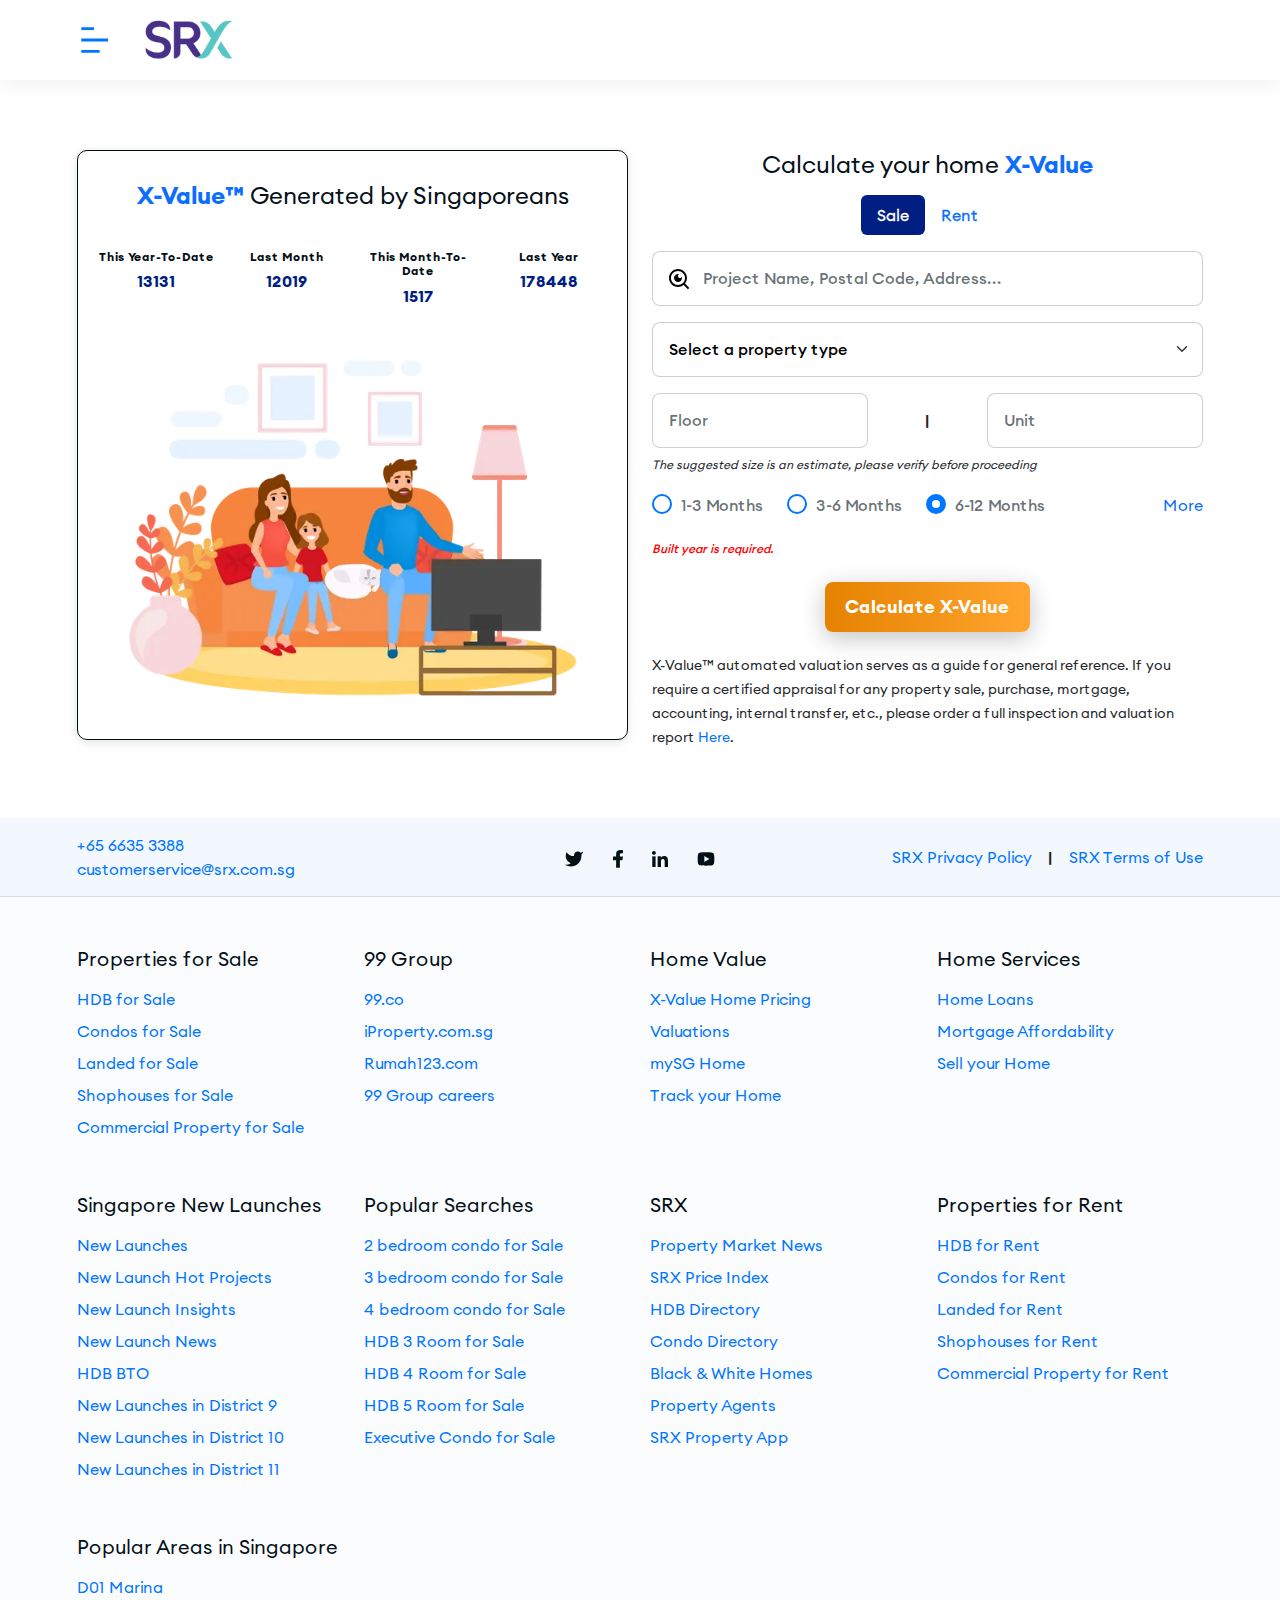
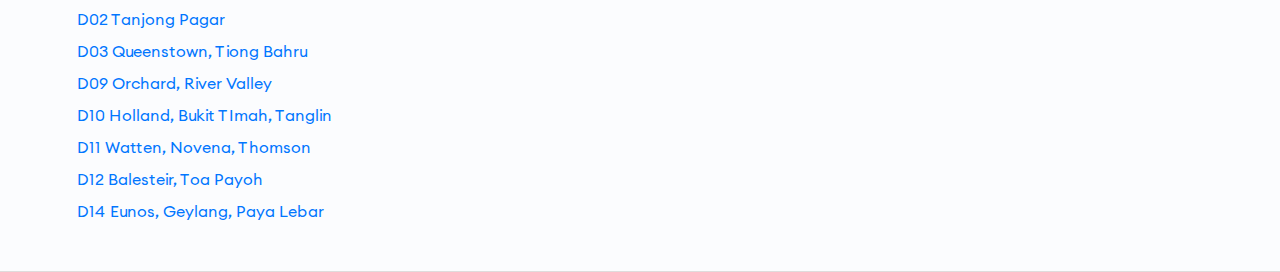
<file: index.html>
<!DOCTYPE html>
<html lang="en">

<head>
    <meta charset="UTF-8">
    <meta http-equiv="X-UA-Compatible" content="IE=edge">
    <meta name="viewport" content="width=device-width, initial-scale=1.0">
    <title>Index page | SRX xvalue pricing</title>
    <link type="text/css" rel="stylesheet" href="./assets/css/bootstrap.min.css" />
    <link type="text/css" rel="stylesheet" href="./assets/css/style.css" />
    <link type="text/css" rel="stylesheet" href="./assets/css/responsive.css" />
</head>

<body>
    <!-- header start -->
    <header class="d-flex align-items-center">
        <div class="container">
            <div class="row">
                <div class="col-12">
                    <div class="d-flex align-items-center">
                        <div>
                            <span class="me-2 me-sm-4" data-bs-toggle="offcanvas" data-bs-target="#offcanvasTop"
                                aria-controls="offcanvasTop">
                                <svg xmlns="http://www.w3.org/2000/svg" viewBox="0 0 24 24" width="34" height="34"
                                    class="cursor-pointer fill-primary toggle-header-bar-ico">
                                    <path fill="none" d="M0 0h24v24H0z" />
                                    <path d="M12 3v2H3V3h9zm4 16v2H3v-2h13zm6-8v2H3v-2h19z" /></svg>
                            </span>
                            <a href="#"><img src="./assets/images/logo/srx-logo-purple-green.png"
                                    class="img-fluid header-logo" alt="" /></a>
                        </div>
                    </div>
                </div>
            </div>
        </div>
    </header>
    <!-- header end -->
    <!-- Calculate your home start -->
    <!-- X-Value™ Generated by Singaporeans -->
    <section class="section-mid-py generated-singaporeans-section">
        <div class="container">
            <div class="row">
                <div class="col-lg-6">
                    <div class="terrydale-capital-details-wrap">
                        <h4 class="text-center small-heading-title0"><b class="text-primary">X-Value™</b> Generated by
                            Singaporeans</h4>
                        <div class="terrydale-capital-grid d-grid">
                            <div class="terrydale-capital-col text-center">
                                <h6 class="fw-600 mb-2">This Year-To-Date</h6>
                                <h3 class="fw-700 mb-0 counter" data-countto="143511" data-duration="8000">0</h3>
                            </div>
                            <div class="terrydale-capital-col text-center">
                                <h6 class="fw-600 mb-2">Last Month</h6>
                                <h3 class="fw-700 mb-0 counter" data-countto="131543" data-duration="8000">0</h3>
                            </div>
                            <div class="terrydale-capital-col text-center">
                                <h6 class="fw-600 mb-2">This Month-To-Date</h6>
                                <h3 class="fw-700 mb-0 counter" data-countto="16609" data-duration="8000">0</h3>
                            </div>
                            <div class="terrydale-capital-col text-center">
                                <h6 class="fw-600 mb-2">Last Year</h6>
                                <h3 class="fw-700 mb-0 counter" data-countto="1952927" data-duration="8000">0</h3>
                            </div>
                        </div>
                        <div class="text-center">
                            <img src="./assets/images/bg/mysghome-image.webp" class="img-fluid" alt="" />
                        </div>
                    </div>
                </div>
                <div class="col-lg-6 mt-5 mt-lg-0">
                    <h4 class="text-center small-heading-title0">Calculate your home <b class="text-primary">X-Value</b>
                    </h4>
                    <ul class="nav nav-pills mb-3 mt-3 justify-content-center" id="pills-tab" role="tablist">
                        <li class="nav-item" role="presentation">
                            <button class="nav-link active" id="pills-Sale-tab" data-bs-toggle="pill"
                                data-bs-target="#pills-Sale" type="button" role="tab" aria-controls="pills-Sale"
                                aria-selected="true">Sale</button>
                        </li>
                        <li class="nav-item" role="presentation">
                            <button class="nav-link" id="pills-Sale-tab" data-bs-toggle="pill"
                                data-bs-target="#pills-Sale" type="button" role="tab" aria-controls="pills-Sale"
                                aria-selected="false">Rent</button>
                        </li>
                    </ul>
                    <div class="tab-content" id="pills-tabContent">
                        <div class="tab-pane fade show active" id="pills-Sale" role="tabpanel"
                            aria-labelledby="pills-Sale-tab" tabindex="0">
                            <form>
                                <div class="form-group mb-3">
                                    <div class="position-relative">
                                        <input type="search" name="" value=""
                                            placeholder="Project Name, Postal Code, Address... "
                                            class="custom-input form-control search-input" />
                                        <div class="position-absolute search-ico">
                                            <svg xmlns="http://www.w3.org/2000/svg" viewBox="0 0 24 24" width="24"
                                                height="24">
                                                <path fill="none" d="M0 0h24v24H0z" />
                                                <path
                                                    d="M18.031 16.617l4.283 4.282-1.415 1.415-4.282-4.283A8.96 8.96 0 0 1 11 20c-4.968 0-9-4.032-9-9s4.032-9 9-9 9 4.032 9 9a8.96 8.96 0 0 1-1.969 5.617zm-2.006-.742A6.977 6.977 0 0 0 18 11c0-3.868-3.133-7-7-7-3.868 0-7 3.132-7 7 0 3.867 3.132 7 7 7a6.977 6.977 0 0 0 4.875-1.975l.15-.15zm-3.847-8.699a2 2 0 1 0 2.646 2.646 4 4 0 1 1-2.646-2.646z" />
                                            </svg>
                                        </div>
                                    </div>
                                </div>
                                <div class="form-group mb-3">
                                    <select class="form-select custom-input form-control"
                                        aria-label="Default select example">
											<option value="0">Select a property type</option>
											<option value="6">Condominium</option>
											<option value="1">HDB 3 Room</option>
											<option value="2">HDB 4 Room</option>
											<option value="3">HDB 5 Room</option>
											<option value="4">HDB Executive</option>
											<option value="5">Terrace</option>
											<option value="8">Semi-D</option>
											<option value="10">Detached</option>											
                                    </select>
                                </div>
                                <div class="row">
                                    <div class="col-xl-12 form-group mb-3">
                                        <div class="row align-items-center">
                                            <div class="col-md-5">
                                                <input type="number" name="" value="" placeholder="Floor"
                                                    class="custom-input form-control" />
                                            </div>
                                            <div class="col-md-2 px-0 text-center">
                                                <b>|</b>
                                            </div>
                                            <div class="col-md-5">
                                                <input type="number" name="" value="" placeholder="Unit"
                                                    class="custom-input form-control" />
                                            </div>
                                        </div>
                                        <small class="mt-2 d-block small-text"><i>The suggested size is an estimate,
                                                please verify
                                                before
                                                proceeding</i></small>
                                    </div>
                                    <div class="col-xl-12 form-group mb-3 d-flex flex-wrap align-items-center gap-3 gap-md-4">
                                        <div class="d-flex flex-wrap align-items-center gap-2 gap-sm-4 gap-lg-3 gap-xl-4">
                                            <div class="form-check">
                                                <input class="form-check-input" type="radio" name="flexRadioGetSize" id="flexRadioGetSize1">
                                                <label class="form-check-label cursor-pointer" for="flexRadioGetSize1">
                                                 1-3 Months
                                                </label>
                                            </div>
                                            <div class="form-check">
                                                <input class="form-check-input" type="radio" name="flexRadioGetSize" id="flexRadioGetSize2" checked>
                                                <label class="form-check-label cursor-pointer" for="flexRadioGetSize2">
                                                3-6 Months
                                                </label>
                                            </div>
                                            <div class="form-check">
                                                <input class="form-check-input" type="radio" name="flexRadioGetSize" id="flexRadioGetSize3" checked>
                                                <label class="form-check-label cursor-pointer" for="flexRadioGetSize3">
                                                6-12 Months
                                                </label>
                                            </div>
                                        </div>
                                        <span class="text-primary cursor-pointer ms-sm-auto get-size-more-text" data-bs-toggle="modal"
                                        data-bs-target="#getSizeMoreOptions">More</span>
                                    </div>
                                </div>
                                <small class="mt-2 d-block small-text text-error text-start"><i>Built year is required.</i></small>
                            </form>
                            <div class="form-group mt-4 text-center">
                                <a href="thank-you.html" class="primary-btn color-1 mx-auto w-max-content">Calculate X-Value</a>
                            </div>
                            <small>
                                X-Value™ automated valuation serves as a guide for general reference. If you require
                                a certified appraisal for any property sale, purchase, mortgage, accounting,
                                internal
                                transfer, etc., please order a full inspection and valuation report <a
                                    href="javascript:void(0)">Here</a>.
                            </small>
                        </div>
                    </div>
                </div>
            </div>
        </div>
    </section>
    <!-- Calculate your home end -->
    <!-- sub footer start -->
    <section class="sub-footer-section">
        <div class="container">
            <div class="row align-items-center">
                <div class="col-sm-6 col-md-4">
                    <a href="tel:to"
                        class="d-flex align-items-center justify-content-center justify-content-md-start">
                        +65 6635 3388
                    </a>
                    <a href="mailto:customerservice@srx.com.sg"
                        class="d-flex align-items-center justify-content-center justify-content-md-start">
                        customerservice@srx.com.sg
                    </a>
                </div>
                <div class="col-sm-6 col-md-4 mt-4 mt-sm-0">
                    <div class="menu-social-options-list mx-auto text-center">
                        <a href="javascript:void(0)">
                            <svg width="20" height="16" viewBox="0 0 20 16" fill="none"
                                xmlns="http://www.w3.org/2000/svg" class="fill-path">
                                <path
                                    d="M19.1666 0.500079C18.3686 1.06298 17.485 1.4935 16.5499 1.77508C16.048 1.198 15.381 0.788989 14.6391 0.603351C13.8972 0.417713 13.1162 0.464409 12.4017 0.737123C11.6871 1.00984 11.0736 1.49541 10.6441 2.12818C10.2145 2.76094 9.98967 3.51036 9.99992 4.27508V5.10841C8.53545 5.14639 7.08431 4.82159 5.77576 4.16295C4.4672 3.50431 3.34185 2.53228 2.49992 1.33341C2.49992 1.33341 -0.833415 8.83341 6.66658 12.1667C4.95036 13.3317 2.90588 13.9159 0.833252 13.8334C8.33325 18.0001 17.4999 13.8334 17.4999 4.25008C17.4991 4.01796 17.4768 3.78641 17.4333 3.55841C18.2838 2.71966 18.8839 1.66067 19.1666 0.500079Z">
                                </path>
                            </svg>
                        </a>
                        <a href="javascript:void(0)">
                            <svg width="10" height="18" viewBox="0 0 10 18" fill="none"
                                xmlns="http://www.w3.org/2000/svg" class="fill-path">
                                <path
                                    d="M0 6.49997H3.125V3.99997C3.125 0.249965 5.625 -0.375035 10 0.249965V3.37497C7.5 3.37497 6.875 3.37497 6.875 5.24997V6.49997H10L9.375 10.25H6.875V17.75H3.125V10.25H0V6.49997Z">
                                </path>
                            </svg>
                        </a>
                        <a href="javascript:void(0)">
                            <svg width="16" height="16" viewBox="0 0 16 16" fill="none"
                                xmlns="http://www.w3.org/2000/svg" class="fill-path">
                                <path
                                    d="M15.9958 15.9999V15.9993H15.9998V10.1313C15.9998 7.26064 15.3818 5.04932 12.0258 5.04932C10.4125 5.04932 9.32984 5.93465 8.88784 6.77397H8.84117V5.31732H5.65918V15.9993H8.9725V10.71C8.9725 9.3173 9.2365 7.97064 10.9612 7.97064C12.6605 7.97064 12.6858 9.55996 12.6858 10.7993V15.9999H15.9958Z">
                                </path>
                                <path d="M0.26416 5.31787H3.58148V15.9998H0.26416V5.31787Z"></path>
                                <path
                                    d="M1.92133 0C0.860664 0 0 0.860662 0 1.92132C0 2.98198 0.860664 3.86065 1.92133 3.86065C2.98199 3.86065 3.84266 2.98198 3.84266 1.92132C3.84199 0.860662 2.98133 0 1.92133 0V0Z">
                                </path>
                            </svg>
                        </a>
                        <a href="javascript:void(0)">
                            <svg width="18" height="14" viewBox="0 0 18 14" fill="none"
                                xmlns="http://www.w3.org/2000/svg" class="fill-path">
                                <path
                                    d="M16.9525 2.41492C17.3333 3.89992 17.3333 6.99992 17.3333 6.99992C17.3333 6.99992 17.3333 10.0999 16.9525 11.5849C16.7408 12.4058 16.1216 13.0516 15.3375 13.2699C13.9133 13.6666 8.99996 13.6666 8.99996 13.6666C8.99996 13.6666 4.08913 13.6666 2.66246 13.2699C1.87496 13.0483 1.25663 12.4033 1.04746 11.5849C0.666626 10.0999 0.666626 6.99992 0.666626 6.99992C0.666626 6.99992 0.666626 3.89992 1.04746 2.41492C1.25913 1.59409 1.87829 0.948252 2.66246 0.729918C4.08913 0.333252 8.99996 0.333252 8.99996 0.333252C8.99996 0.333252 13.9133 0.333252 15.3375 0.729918C16.125 0.951585 16.7433 1.59659 16.9525 2.41492ZM7.33329 9.91658L12.3333 6.99992L7.33329 4.08325V9.91658Z">
                                </path>
                            </svg>
                        </a>
                    </div>
                </div>
                <div class="col-sm-12 col-md-4 mt-4 mt-md-0">
                    <div
                        class="d-flex align-items-center justify-content-center justify-content-sm-start justify-content-md-end gap-3">
                        <a href="javascript:void(0)" class="d-flex align-items-center">
                            SRX Privacy Policy
                        </a>
                        <b>|</b>
                        <a href="javascript:void(0)" class="d-flex align-items-center">
                            SRX Terms of Use
                        </a>
                    </div>
                </div>
            </div>
        </div>
    </section>
    <!-- sub footer end -->
    <!-- footer start -->
    <footer>
        <div class="container">
            <div class="row">
                <div class="footer-grid d-grid">
                    <div class="footer-col">
                        <h5>Properties for Sale</h5>
                        <dl class="mt-3 footer-list-wrap small-scrollbar-width">
                            <dd><a href="javascript:void(0)">HDB for Sale</a></dd>
                            <dd><a href="javascript:void(0)">Condos for Sale</a></dd>
                            <dd><a href="javascript:void(0)">Landed for Sale</a></dd>
                            <dd><a href="javascript:void(0)">Shophouses
                                    for Sale</a></dd>
                            <dd><a href="javascript:void(0)">Commercial Property for
                                    Sale</a></dd>
                        </dl>
                    </div>
                    <div class="footer-col">
                        <h5>99 Group</h5>
                        <dl class="mt-3 footer-list-wrap small-scrollbar-width">
                            <dd><a href="javascript:void(0)">99.co</a></dd>
                            <dd><a href="javascript:void(0)">iProperty.com.sg</a></dd>
                            <dd><a href="javascript:void(0)">Rumah123.com</a></dd>
                            <dd><a href="javascript:void(0)">99 Group careers</a></dd>
                        </dl>
                    </div>
                    <div class="footer-col">
                        <h5>Home Value</h5>
                        <dl class="mt-3 footer-list-wrap small-scrollbar-width">
                            <dd><a href="/xvalue-pricing">X-Value Home Pricing</a></dd>
                            <dd><a href="/srx-valuations">Valuations</a></dd>
                            <dd><a href="/mysg-home">mySG Home</a></dd>
                            <dd><a href="/mysg-home?from=nav">Track your Home</a></dd>
                        </dl>
                    </div>
                    <div class="footer-col">
                        <h5>Home Services</h5>
                        <dl class="mt-3 footer-list-wrap small-scrollbar-width">
                            <dd><a href="javascript:void(0)">Home Loans</a></dd>
                            <dd><a href="javascript:void(0)">Mortgage Affordability</a></dd>
                            <dd><a href="javascript:void(0)">Sell your Home</a></dd>
                        </dl>
                    </div>
                    <div class="footer-col">
                        <h5>Singapore New Launches</h5>
                        <dl class="mt-3 footer-list-wrap small-scrollbar-width">
                            <dd><a href="javascript:void(0)">New Launches</a></dd>
                            <dd><a href="javascript:void(0)">New Launch Hot Projects</a></dd>
                            <dd><a href="javascript:void(0)">New Launch Insights</a></dd>
                            <dd><a href="javascript:void(0)">New Launch News</a></dd>
                            <dd><a href="javascript:void(0)">HDB BTO</a></dd>
                            <dd><a
                                    href="javascript:void(0)">New
                                    Launches in District 9</a></dd>
                            <dd><a
                                    href="javascript:void(0)">New
                                    Launches in District 10</a></dd>
                            <dd><a
                                    href="javascript:void(0)">New
                                    Launches in District 11</a></dd>
                        </dl>
                    </div>
                    <div class="footer-col">
                        <h5>Popular Searches</h5>
                        <dl class="mt-3 footer-list-wrap small-scrollbar-width">
                            <dd><a href="javascript:void(0)">2 bedroom condo for
                                    Sale</a></dd>
                            <dd><a href="javascript:void(0)">3 bedroom condo for
                                    Sale</a></dd>
                            <dd><a href="javascript:void(0)">4 bedroom condo for
                                    Sale</a></dd>
                            <dd><a href="javascript:void(0)">HDB 3 Room for
                                    Sale</a></dd>
                            <dd><a href="javascript:void(0)">HDB 4 Room for
                                    Sale</a></dd>
                            <dd><a href="javascript:void(0)">HDB 5 Room for
                                    Sale</a></dd>
                            <dd><a href="javascript:void(0)">Executive
                                    Condo for Sale</a></dd>
                        </dl>
                    </div>
                    <div class="footer-col">
                        <h5>SRX</h5>
                        <dl class="mt-3 footer-list-wrap small-scrollbar-width">
                            <dd><a href="javascript:void(0)">Property Market News</a></dd>
                            <dd><a href="javascript:void(0)">SRX Price Index</a></dd>
                            <dd><a href="javascript:void(0)">HDB Directory</a></dd>
                            <dd><a href="javascript:void(0)">Condo Directory</a></dd>
                            <dd><a href="javascript:void(0)">Black &amp; White Homes</a></dd>
                            <dd><a href="javascript:void(0)">Property Agents</a></dd>
                            <dd><a href="javascript:void(0)">SRX Property App</a></dd>
                        </dl>
                    </div>
                    <div class="footer-col">
                        <h5>Properties for Rent</h5>
                        <dl class="mt-3 footer-list-wrap small-scrollbar-width">
                            <dd><a href="javascript:void(0)">HDB for Rent</a></dd>
                            <dd><a href="javascript:void(0)">Condos for Rent</a></dd>
                            <dd><a href="javascript:void(0)">Landed for Rent</a></dd>
                            <dd><a href="javascript:void(0)">Shophouses
                                    for Rent</a></dd>
                            <dd><a href="javascript:void(0)">Commercial Property for
                                    Rent</a></dd>
                        </dl>
                    </div>
                    <div class="footer-col">
                        <h5>Popular Areas in Singapore</h5>
                        <dl class="mt-3 footer-list-wrap small-scrollbar-width">
                            <dd><a href="javascript:void(0)">D01 Marina</a></dd>
                            <dd><a href="javascript:void(0)">D02 Tanjong Pagar</a></dd>
                            <dd><a href="javascript:void(0)">D03 Queenstown, Tiong Bahru</a></dd>
                            <dd><a href="javascript:void(0)">D09 Orchard, River Valley</a></dd>
                            <dd><a href="javascript:void(0)">D10 Holland, Bukit TImah,
                                    Tanglin</a></dd>
                            <dd><a href="javascript:void(0)">D11 Watten, Novena, Thomson</a></dd>
                            <dd><a href="javascript:void(0)">D12 Balesteir, Toa Payoh</a></dd>
                            <dd><a href="javascript:void(0)">D14 Eunos, Geylang, Paya Lebar</a>
                            </dd>
                            <dd><a href="javascript:void(0)">D15 East Coast, Marine Parade</a>
                            </dd>
                            <dd><a href="javascript:void(0)">D16 Bedok, Upper East Coast</a></dd>
                            <dd><a href="javascript:void(0)">D18 Pasir Ris, Tampines</a></dd>
                            <dd><a href="javascript:void(0)">D19 Hougang, Punggol, Sengkang</a>
                            </dd>
                            <dd><a href="javascript:void(0)">D20 Ang Mo Kio, Bishan, Thomson</a>
                            </dd>
                            <dd><a href="javascript:void(0)">D23 Dairy Farm, Bukit
                                    Panjang, Choa Chu Kang</a></dd>
                            <dd><a href="javascript:void(0)">D25 Admiralty, Woodlands</a></dd>
                            <dd><a href="javascript:void(0)">D27 Sembawang, Yishun</a></dd>
                        </dl>
                    </div>

                </div>
            </div>
        </div>
    </footer>
    <!-- footer end -->
    <!-- header drawer start -->
    <div class="offcanvas offcanvas-top header-offcanvas-wrap" tabindex="-1" id="offcanvasTop"
        aria-labelledby="offcanvasTopLabel">
        <div class="offcanvas-header">
            <div class="container d-flex align-items-center">
                <h4 class="offcanvas-title mb-0 d-flex align-items-center" id="offcanvasTopLabel">
                    <a href="javascript:void(0)"><img src="./assets/images/logo/srx-logo-purple-green.png" class="img-fluid header-logo"
                            alt="" /></a>
                    <i><b>List</b></i>
                </h4>
                <button type="button" class="btn-close ms-auto" data-bs-dismiss="offcanvas" aria-label="Close"></button>
            </div>
        </div>
        <div class="offcanvas-body">
            <div class="container">
                <div class="row">
                    <div class="col-12 header-menu-list-grid d-grid">
                        <div class="header-menu-list-col">
                            <h5>Discover Homes</h5>
                            <ul class="mt-3">
                                <li><a href="javascript:void(0)">New Launches</a></li>
                                <li><a href="javascript:void(0)">Condo</a></li>
                                <li><a href="javascript:void(0)">Landed</a></li>
                                <li><a href="javascript:void(0)">BTO</a></li>
                                <li><a href="javascript:void(0)">HDB</a></li>
                                <li><a href="javascript:void(0)">Black &amp; White</a></li>
                            </ul>
                        </div>
                        <div class="header-menu-list-col">
                            <h5>Your Home</h5>
                            <ul class="mt-3">
                                <li><a href="javascript:void(0)" id="dashboard">Dashboard</a></li>
                                <li><a href="javascript:void(0)">Mortgages</a></li>
                                <li><a href="javascript:void(0)">Community <sup class="highlight-label">NEW</sup></a>
                                </li>
                            </ul>
                        </div>
                        <div class="header-menu-list-col">
                            <h5>Home Pricing</h5>
                            <ul class="mt-3">
                                <li><a href="javascript:void(0)">X-Value Home Pricing</a></li>
                                <li><a href="javascript:void(0)">Valuations</a></li>
                                <li><a href="javascript:void(0)">Sell your Home</a></li>
                                <li><a href="javascript:void(0)">Track your Home</a></li>
                            </ul>
                        </div>
                        <div class="header-menu-list-col">
                            <h5>Find Agents</h5>
                            <ul class="mt-3">
                                <li><a href="javascript:void(0)">SRX Concierge</a></li>
                                <li><a href="javascript:void(0)">Agent Finder</a></li>
                                <li><a href="javascript:void(0)" id="agent-login">Agent Login</a></li>

                            </ul>
                        </div>
                        <div class="header-menu-list-col">
                            <h5>News & Insights</h5>
                            <ul class="mt-3">
                                <li><a href="javascript:void(0)">SRX eXpress</a></li>
                                <li><a href="javascript:void(0)">Market <span>Intelligence</span></a></li>
                            </ul>
                        </div>
                    </div>
                </div>
            </div>
        </div>
    </div>
    <!-- header drawer end -->
     <!-- Modal -->
     <div class="modal fade get-size-more-options-modal" id="getSizeMoreOptions" tabindex="-1" aria-labelledby="getSizeMoreOptionsLabel" aria-hidden="true">
        <div class="modal-dialog modal-dialog-centered">
            <div class="modal-content">
                <div class="modal-header">
                    <h1 class="modal-title fs-5 text-primary" id="getSizeMoreOptionsLabel">More options</h1>
                    <button type="button" class="btn-close" data-bs-dismiss="modal" aria-label="Close"></button>
                </div>
                <div class="modal-body overflow-y-auto small-scrollbar-width">
                    <div class="d-flex align-items-center gap-2 gap-sm-3 gap-xl-4 get-size-more-options-list">
                        <div class="">
                            <input type="number" name="" value=""
                                class="custom-input form-control" />
                        </div>
                        <div class="px-0 text-center">
                            <b>|</b>
                        </div>
                        <div class="">
                            <input type="number" name="" value=""
                                class="custom-input form-control" />
                        </div>
                        <div class="cursor-pointer text-primary hover-text-black">
                            Months
                        </div>
                    </div>
                    <div class="d-flex align-items-center gap-2 gap-sm-3 gap-xl-4 get-size-more-options-list">
                        <div class="">
                            <input type="number" name="" value=""
                                class="custom-input form-control" />
                        </div>
                        <div class="px-0 text-center">
                            <b>|</b>
                        </div>
                        <div class="">
                            <input type="number" name="" value=""
                                class="custom-input form-control" />
                        </div>
                        <div class="cursor-pointer text-primary hover-text-black">
                            Months
                        </div>
                    </div>
                    <div class="d-flex align-items-center gap-2 gap-sm-3 gap-xl-4 get-size-more-options-list">
                        <div class="">
                            <input type="number" name="" value=""
                                class="custom-input form-control" />
                        </div>
                        <div class="px-0 text-center">
                            <b>|</b>
                        </div>
                        <div class="">
                            <input type="number" name="" value=""
                                class="custom-input form-control" />
                        </div>
                        <div class="cursor-pointer text-primary hover-text-black">
                            Months
                        </div>
                    </div>
                    <div class="d-flex align-items-center gap-2 gap-sm-3 gap-xl-4 get-size-more-options-list">
                        <div class="">
                            <input type="number" name="" value=""
                                class="custom-input form-control" />
                        </div>
                        <div class="px-0 text-center">
                            <b>|</b>
                        </div>
                        <div class="">
                            <input type="number" name="" value=""
                                class="custom-input form-control" />
                        </div>
                        <div class="cursor-pointer text-primary hover-text-black">
                            Months
                        </div>
                    </div>
                    <div class="d-flex align-items-center gap-2 gap-sm-3 gap-xl-4 get-size-more-options-list">
                        <div class="">
                            <input type="number" name="" value=""
                                class="custom-input form-control" />
                        </div>
                        <div class="px-0 text-center">
                            <b>|</b>
                        </div>
                        <div class="">
                            <input type="number" name="" value=""
                                class="custom-input form-control" />
                        </div>
                        <div class="cursor-pointer text-primary hover-text-black">
                            Months
                        </div>
                    </div>
                </div>
            </div>
        </div>
    </div>
    <script src="./assets/js/jquery-3.6.3.min.js"></script>
    <script src="./assets/js/popper.min.js"></script>
    <script src="./assets/js/bootstrap.min.js"></script>
    <script src="./assets/js/custom.js"></script>
</body>

</html>
</file>
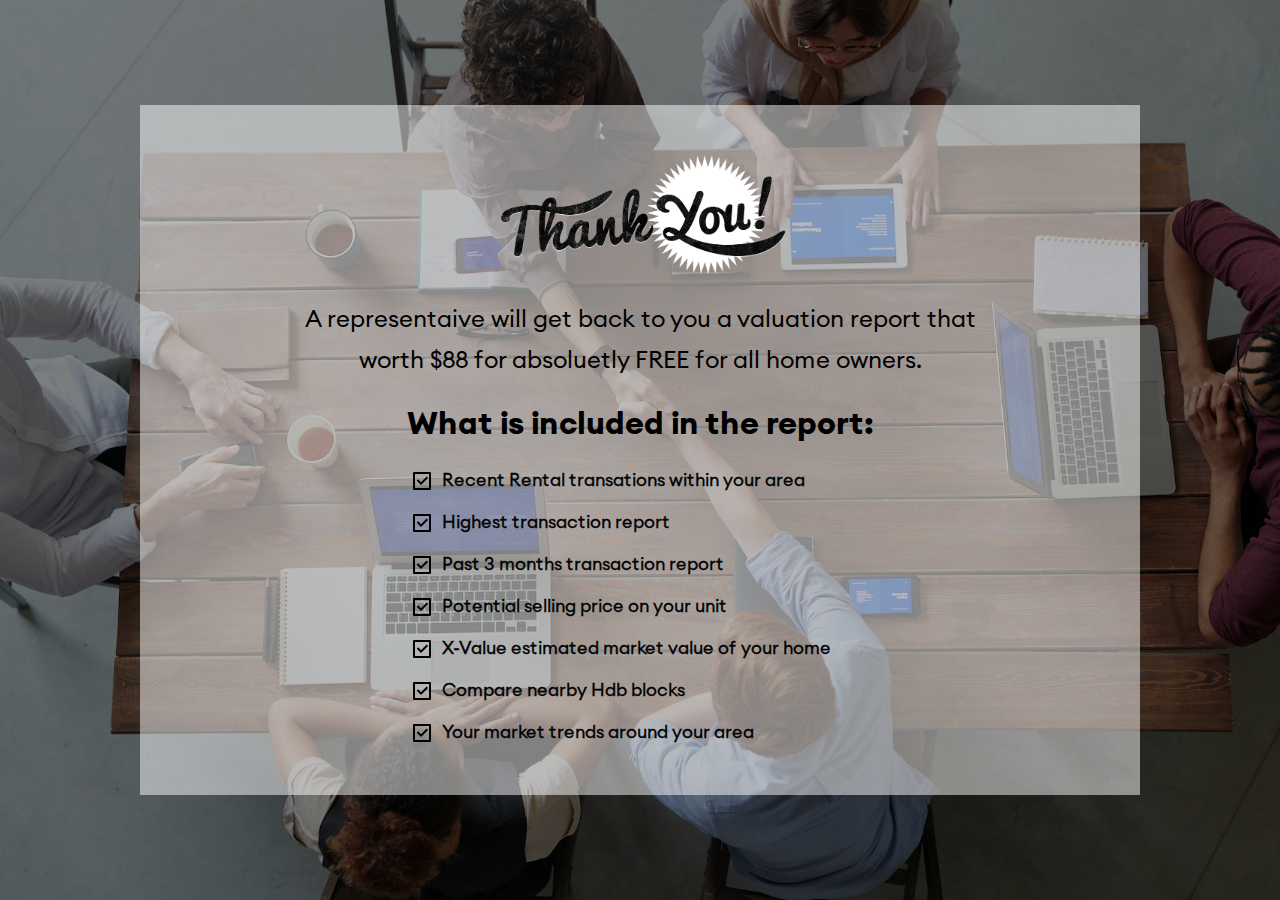
<file: thank-you.html>
<!DOCTYPE html>
<html lang="en">

<head>
    <meta charset="UTF-8">
    <meta http-equiv="X-UA-Compatible" content="IE=edge">
    <meta name="viewport" content="width=device-width, initial-scale=1.0">
    <title>Thank you page | SRX xvalue pricing</title>
    <link type="text/css" rel="stylesheet" href="./assets/css/bootstrap.min.css" />
    <link type="text/css" rel="stylesheet" href="./assets/css/style.css" />
    <link type="text/css" rel="stylesheet" href="./assets/css/responsive.css" />
</head>

<body>
    <section class="thank-uou-section bg-color-after-ani d-flex align-items-center justify-content-center small-scrollbar-width">
        <div class="container position-relative z-1">
            <div class="row">
                <div class="col-12">
                    <div class="thank-you-box small-scrollbar-width">
                        <img src="./assets/images/line/thankyou.png" class="img-fluid thank-you-img" alt="" />
                        <div class="mt-3 mt-sm-4">
                            <h4 class="text-center text-black mx-auto">A representaive will get back to you a valuation report that worth $88 for absoluetly FREE for all home owners.</h4>
                            <h2 class="mt-3 mt-sm-4 text-black"><b>What is included in the report:</b></h2>
                            <ul class="mt-3 mt-sm-4 thank-you-list small-scrollbar-width">
                                <li>
                                    <a href="javascript:void(0)" class="d-flex text-black text-start">
                                        <svg xmlns="http://www.w3.org/2000/svg" class="me-2" viewBox="0 0 24 24" width="24" height="24" fill="currentColor"><path fill="none" d="M0 0h24v24H0z"/><path d="M4 3h16a1 1 0 0 1 1 1v16a1 1 0 0 1-1 1H4a1 1 0 0 1-1-1V4a1 1 0 0 1 1-1zm1 2v14h14V5H5zm6.003 11L6.76 11.757l1.414-1.414 2.829 2.829 5.656-5.657 1.415 1.414L11.003 16z"/></svg>
                                        Recent Rental transations within your area
                                    </a>
                                </li>
                                <li>
                                    <a href="javascript:void(0)" class="d-flex text-black text-start">
                                        <svg xmlns="http://www.w3.org/2000/svg" class="me-2" viewBox="0 0 24 24" width="24" height="24" fill="currentColor"><path fill="none" d="M0 0h24v24H0z"/><path d="M4 3h16a1 1 0 0 1 1 1v16a1 1 0 0 1-1 1H4a1 1 0 0 1-1-1V4a1 1 0 0 1 1-1zm1 2v14h14V5H5zm6.003 11L6.76 11.757l1.414-1.414 2.829 2.829 5.656-5.657 1.415 1.414L11.003 16z"/></svg>
                                        Highest transaction report
                                    </a>
                                </li>
                                <li>
                                    <a href="javascript:void(0)" class="d-flex text-black text-start">
                                        <svg xmlns="http://www.w3.org/2000/svg" class="me-2" viewBox="0 0 24 24" width="24" height="24" fill="currentColor"><path fill="none" d="M0 0h24v24H0z"/><path d="M4 3h16a1 1 0 0 1 1 1v16a1 1 0 0 1-1 1H4a1 1 0 0 1-1-1V4a1 1 0 0 1 1-1zm1 2v14h14V5H5zm6.003 11L6.76 11.757l1.414-1.414 2.829 2.829 5.656-5.657 1.415 1.414L11.003 16z"/></svg>
                                        Past 3 months transaction report
                                    </a>
                                </li>
                                <li>
                                    <a href="javascript:void(0)" class="d-flex text-black text-start">
                                        <svg xmlns="http://www.w3.org/2000/svg" class="me-2" viewBox="0 0 24 24" width="24" height="24" fill="currentColor"><path fill="none" d="M0 0h24v24H0z"/><path d="M4 3h16a1 1 0 0 1 1 1v16a1 1 0 0 1-1 1H4a1 1 0 0 1-1-1V4a1 1 0 0 1 1-1zm1 2v14h14V5H5zm6.003 11L6.76 11.757l1.414-1.414 2.829 2.829 5.656-5.657 1.415 1.414L11.003 16z"/></svg>
                                        Potential selling price on your unit
                                    </a>
                                </li>
                                <li>
                                    <a href="javascript:void(0)" class="d-flex text-black text-start">
                                        <svg xmlns="http://www.w3.org/2000/svg" class="me-2" viewBox="0 0 24 24" width="24" height="24" fill="currentColor"><path fill="none" d="M0 0h24v24H0z"/><path d="M4 3h16a1 1 0 0 1 1 1v16a1 1 0 0 1-1 1H4a1 1 0 0 1-1-1V4a1 1 0 0 1 1-1zm1 2v14h14V5H5zm6.003 11L6.76 11.757l1.414-1.414 2.829 2.829 5.656-5.657 1.415 1.414L11.003 16z"/></svg>
                                        X-Value estimated market value of your home
                                    </a>
                                </li>
                                <li>
                                    <a href="javascript:void(0)" class="d-flex text-black text-start">
                                        <svg xmlns="http://www.w3.org/2000/svg" class="me-2" viewBox="0 0 24 24" width="24" height="24" fill="currentColor"><path fill="none" d="M0 0h24v24H0z"/><path d="M4 3h16a1 1 0 0 1 1 1v16a1 1 0 0 1-1 1H4a1 1 0 0 1-1-1V4a1 1 0 0 1 1-1zm1 2v14h14V5H5zm6.003 11L6.76 11.757l1.414-1.414 2.829 2.829 5.656-5.657 1.415 1.414L11.003 16z"/></svg>
                                        Compare nearby Hdb blocks
                                    </a>
                                </li>
                                <li>
                                    <a href="javascript:void(0)" class="d-flex text-black text-start">
                                        <svg xmlns="http://www.w3.org/2000/svg" class="me-2" viewBox="0 0 24 24" width="24" height="24" fill="currentColor"><path fill="none" d="M0 0h24v24H0z"/><path d="M4 3h16a1 1 0 0 1 1 1v16a1 1 0 0 1-1 1H4a1 1 0 0 1-1-1V4a1 1 0 0 1 1-1zm1 2v14h14V5H5zm6.003 11L6.76 11.757l1.414-1.414 2.829 2.829 5.656-5.657 1.415 1.414L11.003 16z"/></svg>
                                        Your market trends around your area
                                    </a>
                                </li>
                            </ul>
                        </div>
                    </div>
                </div>
            </div>
        </div>
    </section>

    <script src="./assets/js/jquery-3.6.3.min.js"></script>
    <script src="./assets/js/popper.min.js"></script>
    <script src="./assets/js/bootstrap.min.js"></script>
    <script src="./assets/js/custom.js"></script>
</body>

</html>
</file>
<file: assets/css/style.css>
/* Euclid Circular A fonts start */
@font-face {
  font-family: "Euclid Circular A";
  src: url("../fonts/EuclidCircularA-Light.woff2") format("woff2"),
    url("../fonts/EuclidCircularA-Light.woff") format("woff");
  font-weight: 300;
  font-style: normal;
  font-display: swap;
}
@font-face {
  font-family: "Euclid Circular A";
  src: url("../fonts/EuclidCircularA-Regular.woff2") format("woff2"),
    url("../fonts/EuclidCircularA-Regular.woff") format("woff");
  font-weight: 400;
  font-style: normal;
  font-display: swap;
}
@font-face {
  font-family: "Euclid Circular A";
  src: url("../fonts/EuclidCircularA-Medium.woff2") format("woff2"),
    url("../fonts/EuclidCircularA-Medium.woff") format("woff");
  font-weight: 500;
  font-style: normal;
  font-display: swap;
}
@font-face {
  font-family: "Euclid Circular A";
  src: url("../fonts/EuclidCircularA-SemiBold.woff2") format("woff2"),
    url("../fonts/EuclidCircularA-SemiBold.woff") format("woff");
  font-weight: 600;
  font-style: normal;
  font-display: swap;
}
@font-face {
  font-family: "Euclid Circular A";
  src: url("../fonts/EuclidCircularA-Bold.woff2") format("woff2"),
    url("../fonts/EuclidCircularA-Bold.woff") format("woff");
  font-weight: 700;
  font-style: normal;
  font-display: swap;
}
/* Euclid Circular A fonts end */
/* :rrot start */
:root {
  /* color */
  --body-color: #ffffff;
  --primary-color: #0176ff;
  --secondary-color: #011e82;
  --accent-color0: #041018;
  --light-prime-primary-color: #f0f8fd;
  --light-prime-secondary-color: rgba(232, 241, 254, 0.5);
  --white-color: #ffffff;
  --black-color: #000000;
  --text-color: rgba(4, 16, 24, 0.6);
  /* Font Family */
  --primary-font: "Euclid Circular A", sans-serif;
  /* spacing */
  --section-big-spacing: 100px;
  --section-mid-spacing: 70px;
  /* header-less-spacing: */
  --header-less-spacing: 80px;
}
/* :root end */
/* default css start */
* {
  box-sizing: border-box;
  margin: 0;
}
.z-index-1 {
  z-index: 1;
}
.position-relative {
  position: relative;
}
/* selction css */
::selection {
  background: var(--accent-color0);
  color: var(--white-color);
}
/* selction css */
.fill-white {
  fill: var(--white-color);
}
body {
  font-family: var(--primary-font);
  font-weight: 400;
  background-color: var(--body-color);
}
a {
  color: var(--primary-color);
  -webkit-transition: all 0.3s;
  -o-transition: all 0.3s;
  transition: all 0.3s;
  text-decoration: none;
}

a:hover {
  color: var(--accent-color0) !important;
  text-decoration: none;
}
.active-page {
  color: var(--primary-color);
}
.hover-txt-black:hover {
  color: var(--black-color) !important;
}
.hover-txt-blue {
  transition: all 0.3s;
}
a:focus {
  box-shadow: none;
}
h1,
h2,
h3,
h4,
h5,
h6 {
  font-family: var(--primary-font);
  font-weight: 400;
  color: var(--accent-color0);
  margin-bottom: 0;
}
p {
  font-weight: 400;
  font-size: 16px;
  color: var(--text-color);
}
.heading-title {
  font-family: var(--primary-font);
  font-weight: 600;
  font-size: 30px;
  text-align: left;
  color: var(--accent-color0);
  word-break: break-word;
}
.heading-title.small-heading-title {
  font-size: 22px;
}
.btn,
.form-control:focus,
button:focus,
.btn:focus {
  outline: none !important;
}
/* Chrome, Safari, Edge, Opera */
input::-webkit-outer-spin-button,
input::-webkit-inner-spin-button {
  -webkit-appearance: none;
  margin: 0;
}
/* Firefox */
input[type="number"] {
  -moz-appearance: textfield;
}
ul {
  margin: 0px;
  padding: 0px;
}
ul li {
  padding: 0px;
  margin: 0px;
  list-style: none;
  -webkit-text-stroke: 0.3px;
}
.d-align {
  display: flex;
  align-items: center;
}
.d-align-wrap {
  display: flex;
  align-items: center;
  flex-wrap: wrap;
}
.d-wrap {
  display: flex;
  flex-wrap: wrap;
}
.cursor-pointer {
  cursor: pointer;
}
.img-cover {
  width: inherit;
  height: inherit;
  object-fit: cover;
}
section {
  padding: 0 12px;
}
::-webkit-scrollbar {
  width: 10px;
  height: 10px;
}
.small-scrollbar-width::-webkit-scrollbar {
  width: 5px;
  height: 5px;
}
::-webkit-scrollbar-track {
  background-color: #ccc;
  border-radius: 10px;
}
::-webkit-scrollbar-thumb {
  background-color: var(--primary-color);
  border-radius: 10px;
}
.img-contain {
  object-fit: contain;
}
.img-cover {
  object-fit: cover;
}
.img-inherit {
  width: 100%;
  height: inherit;
}
.primary-bg {
  background-color: var(--primary-color);
}
.hover-text {
  transition: all 0.3s;
}
.hover-text:hover {
  color: var(--primary-color) !important;
}
.active-link {
  color: var(--primary-color);
}
.hover-text-black:hover {
  color: var(--black-color) !important;
}
/* BUTTON STYLING */
.primary-btn {
  font-family: var(--secondary-font);
  /* background: var(--secondary-gradiant-color); */
  box-shadow: 0px 6px 24px rgba(0, 0, 0, 0.24);
  border-radius: 8px;
  min-width: 190px;
  min-height: 50px;
  font-size: 14px;
  font-weight: 600;
  padding: 7px 20px;
  display: flex;
  align-items: center;
  justify-content: center;
  border: none;
  color: var(--white-color);
  font-size: 18px;
  font-weight: 700;
  cursor: pointer;
  background-size: 300% 100%;
  moz-transition: all 0.4s ease-in-out;
  -o-transition: all 0.4s ease-in-out;
  -webkit-transition: all 0.4s ease-in-out;
  transition: all 0.4s ease-in-out;
  transition: 0.5s all;
}
/* .primary-btn:hover {
  background: linear-gradient(50.35deg, #e68200 50.09%, #ffa52f 50.33%);
  border-color: var(--secondary-color);
  color: var(--white-color);
} */

.primary-btn:hover {
  background-position: 100% 0;
  moz-transition: all 0.4s ease-in-out;
  -o-transition: all 0.4s ease-in-out;
  -webkit-transition: all 0.4s ease-in-out;
  transition: all 0.4s ease-in-out;
}

.primary-btn:focus {
  outline: none;
}

.primary-btn.color-1 {
  background-image: linear-gradient(
    to right,
    #e68200,
    #ffa52f,
    #e68200,
    #ffa52f
  );
  box-shadow: 0px 6px 24px rgba(0, 0, 0, 0.24);
}
.secondary-btn {
  background: var(--primary-gradiant-color);
  border-color: var(--primary-color);
  color: var(--white-color);
}
/* .secondary-btn:hover {
  background: var(--secondary-gradiant-color);
  border-color: var(--secondary-color);
  color: var(--white-color);
} */
a.primary-btn:hover {
  color: var(--white-color) !important;
}
.translate-btn {
  background: transparent;
  color: var(--secondary-color);
  box-shadow: none;
  border: 1px solid #ffa52f;
}
.translate-btn:hover {
  background: #ffa52f;
  box-shadow: 0px 6px 24px rgba(0, 0, 0, 0.24);
  color: var(--white-color);
}
/* BUTTON STYLING END */
.form-group {
  margin-bottom: 20px;
}
.custom-input,
.custom-textarea {
  border: 1px solid rgba(4, 16, 24, 0.2);
  border-radius: 8px;
  padding: 7px 16px;
  min-height: 55px;
  font-size: 16px;
  font-weight: 500;
  color: var(--black-color);
  text-align: left;
}
.form-floating > .form-control,
.form-floating > .form-control-plaintext,
.form-floating > label {
  padding: 16px;
}
label {
  font-weight: 500;
  font-size: 16px;
  color: var(--text-color);
  text-align: left;
}
label sup.star {
  color: #e1291e;
  font-size: 16px;
  font-weight: 700;
}
.form-control::placeholder {
  font-size: 16px;
  color: var(--text-color);
}
.form-control:focus {
  border: 1px solid var(--primary-color);
  box-shadow: none;
}
.section-py {
  padding: var(--section-spacing) 12px;
}
.section-pt {
  padding-top: var(--section-spacing);
}
.section-pb {
  padding-bottom: var(--section-spacing);
}
.section-my {
  margin: var(--section-spacing) 12px;
}
.section-mt {
  margin-top: var(--section-spacing);
}
.section-mb {
  margin-bottom: var(--section-spacing);
}

.section-mid-py {
  padding: var(--section-mid-spacing) 12px;
}
.section-mid-pt {
  padding-top: var(--section-mid-spacing);
}
.section-mid-pb {
  padding-bottom: var(--section-mid-spacing);
}
.section-mid-my {
  margin: var(--section-mid-spacing) 12px;
}
.section-mid-mt {
  margin-top: var(--section-mid-spacing);
}
.section-mid-mb {
  margin-bottom: var(--section-mid-spacing);
}

.section-big-py {
  padding: var(--section-big-spacing) 12px;
}
.section-big-pt {
  padding-top: var(--section-big-spacing);
}
.section-big-pb {
  padding-bottom: var(--section-big-spacing);
}
.section-big-my {
  margin: var(--section-big-spacing) 12px;
}
.section-big-mt {
  margin-top: var(--section-big-spacing);
}
.section-big-mb {
  margin-bottom: var(--section-big-spacing);
}

.fill-primary {
  fill: var(--primary-color);
  transition: all 0.3s;
}
.fill-primary:hover {
  fill: var(--secondary-color);
}
.w-max-content {
  width: max-content;
}
.dropdown-toggle::after {
  vertical-align: unset;
}
.dropdown-item.active,
.dropdown-item:active {
  background-color: var(--primary-color);
}
.dropdown-menu {
  box-shadow: rgba(0, 0, 0, 0.35) 0px 5px 15px;
  border: 2px solid var(--primary-color);
}
.fw-700 {
  font-weight: 700;
}
.fw-600 {
  font-weight: 700;
}
.fw-500 {
  font-weight: 500;
}
.fw-400 {
  font-weight: 400;
}
.form-check-input {
  width: 20px;
  height: 20px;
  border-color: var(--primary-color);
  border-width: 2px;
}
.form-check label {
  padding-left: 5px;
  position: relative;
  top: 3px;
}
.form-check-input:checked {
  background-color: var(--primary-color);
  border-color: var(--primary-color);
}
.fill-path path {
  fill: var(--accent-color0);
  transition: all 0.3s;
}
.fill-path:hover path {
  fill: var(--primary-color);
}
.fill-path-insta path {
  stroke: var(--accent-color0);
  transition: all 0.3s;
}
.fill-path-insta:hover path {
  stroke: var(--primary-color);
}
.text-decoration-underline-ani::after {
  content: "";
  width: 100%;
  height: 2px;
  background-color: #0081d2;
  position: absolute;
  bottom: -2px;
  left: 0;
}
.text-decoration-underline-ani:hover::after {
  background-color: var(--accent-color0);
}
.light-prime-primary-color-bg {
  background-color: var(--light-prime--primary-color);
}
.heading-label-p {
  font-size: 18px;
  line-height: 30px;
  margin-top: 10px;
}
.transition-smooth {
  transition: all 0.3s;
}
.text-error{
  font-size: 15px;
  font-weight: 500;
  letter-spacing: 2;
  color: red;
}
.bg-color-after-ani::after{
  content: '';
  background-color: rgba(0, 0, 0, 0.5);
  width: 100%;
  height: 100%;
  position: absolute;
  top: 0;
  left: 0;
}
/* default css end */
/* header css start */
header {
  background-color: var(--white-color);
  padding: 10px 12px;
  min-height: var(--header-less-spacing);
  box-shadow: 0px 4px 20px rgba(0, 0, 0, 0.06);
  transition: all 0.3s;
}
header.fixed {
  position: sticky;
  top: 0;
  padding: 7px 12px;
  min-height: 80px;
  background-color: var(--white-color);
  box-shadow: rgba(0, 0, 0, 0.24) 0px 3px 8px;
  z-index: 99;
  transition: all 0.3s;
}
header.fixed a {
  color: var(--primary-color);
}
header.fixed a:hover {
  color: var(--accent-color0) !important;
}
header.fixed .active-page {
  color: var(--accent-color0);
}
header.fixed .list-menu li a::before {
  background-color: var(--accent-color0);
}
.save-listing-text:hover svg {
  fill: var(--primary-color);
}
.header-logo {
  max-width: 100px;
}
.header-offcanvas-wrap.offcanvas-top {
  height: 400px;
}
.header-menu-list-grid {
  grid-template-columns: repeat(5, 1fr);
  grid-gap: 15px;
}
.header-menu-list-col li:not(:last-child) {
  padding-bottom: 10px;
}
.highlight-label {
  background-color: var(--primary-color);
  color: var(--white-color);
  padding: 3px 5px;
  border-radius: 4px;
  font-size: 10px;
}
/* header css end */
/* sub footer css start */
.sub-footer-section {
  background-color: var(--light-prime-secondary-color);
  padding: 15px 12px;
}
.menu-social-options-list a:not(:last-child) {
  margin-right: 25px;
}
/* sub footer css end */
/* footer css start */
footer {
  background-color: rgb(174 197 231 / 5%);
  padding: 50px 12px;
  border: 1px solid #dfdcdc;
  border-width: 1px 0;
}
.footer-grid {
  grid-template-columns: repeat(4, 1fr);
  grid-gap: 30px;
}
.footer-list-wrap {
  max-height: 260px;
  overflow-y: auto;
}
/* footer css end */
/* Calculate your home css start */
.terrydale-capital-details-wrap {
  background-color: var(--white-color);
  box-shadow: rgba(99, 99, 99, 0.2) 0px 2px 8px 0px;
  border-radius: 10px;
  padding: 30px;
  border: 1px solid var(--accent-color0);
}
.terrydale-capital-grid {
  grid-template-columns: repeat(4, 1fr);
  grid-gap: 15px;
  margin: 40px 0;
}
.terrydale-capital-col h6 {
  font-size: 14px;
}
.terrydale-capital-col h3 {
  font-size: 34px;
  color: var(--secondary-color);
  /* background: rgb(1, 118, 255);
  background: linear-gradient(
    0deg,
    rgba(1, 118, 255, 1) 0%,
    rgba(1, 30, 130, 1) 100%
  ); */
}
.nav-pills .nav-link.active,
.nav-pills .show > .nav-link {
  background-color: var(--secondary-color);
}
.search-ico {
  top: 50%;
  left: 15px;
  transform: translateY(-50%);
}
.search-input {
  padding-left: 50px;
}
.get-size-text {
  top: 50%;
  transform: translateY(-50%);
  right: 15px;
}
.get-size-input {
  padding-right: 80px;
}
.small-text {
  font-size: 12px;
}
.thank-you-list li:not(:last-child){
  padding-bottom: 15px;
}
.thank-you-list li svg{
  min-width: 24px;
  min-height: 24px;
  position: relative;
  top: 3px;
}
.moretext {
  display: none;
}
.get-size-more-options-list:not(:last-child){
  margin-bottom: 15px;
}
.get-size-more-options-modal input{
  min-height: 40px;
  border-radius: 5px;
}
.get-size-more-options-modal .modal-body {
  max-height: calc(100vh - 400px);
}
/* Calculate your home css end */
/* thank you css start */
.thank-uou-section{
  background-image: url(../images/bg/thank-you.jpg);
  background-position: center;
  background-repeat: no-repeat;
  background-size: cover;
  background-attachment: fixed;
  width: 100%;
  height: 100vh;
  overflow-y: auto;
}
.thank-you-box{
  background-color: rgba(255, 255, 255, 0.5);
  max-width: 1000px;
  max-height: calc(100vh - 100px);
  overflow-y: auto;
  margin: 0 auto;
  padding: 50px;
  text-align: center;
}
.thank-you-box .thank-you-img{
  max-width: 300px;
}
.thank-you-box svg{
  fill: var(--black-color);
  transition: all 0.3s;
}
.thank-you-list li:hover svg{
  fill: var(--white-color);
}
.thank-you-box h4{
  max-width: 700px;
  line-height: 170%;
}
.thank-you-list {
  max-width: 500px;
  margin: 0 auto;
  padding-left: 20px;
}
.thank-you-list a{
  font-size: 18px;
}
/* thank you css end */
</file>
<file: assets/css/responsive.css>
/* responsive css start */
@media (min-width: 1140px) {
  .container {
    max-width: 1040px;
  }
}
@media (min-width: 1200px) {
  .container {
    max-width: 1150px;
  }
}
@media (min-width: 1350px) {
  .container {
    max-width: 1250px;
  }
}
@media (min-width: 1440px) {
  .container {
    max-width: 1350px;
  }
}
@media (min-width: 1600px) {
  .container {
    max-width: 1450px;
  }
}
@media (max-width: 1799px) {
  .hero-content {
    max-width: 550px;
  }
  .heading-title.big-heading-title {
    font-size: 50px;
  }
  footer {
    padding: 50px 12px 20px;
  }
  .terrydale-capital-col h3 {
    font-size: 16px;
  }
  .terrydale-capital-details-wrap {
    padding: 30px 20px;
  }
  .terrydale-capital-col h6 {
    font-size: 12px;
  }
  .footer-grid {
    grid-gap: 30px 20px;
  }
}
@media (max-width: 1599px) {
  :root {
    --section-spacing: 100px;
  }
}
@media (max-width: 1365px) {
  :root {
    --section-spacing: 70px;
  }
}
@media (max-width: 1199px) {
  .primary-btn {
    min-width: 160px;
  }
  :root {
    --section-big-spacing: 80px;
    --section-mid-spacing: 50px;
  }

  .terrydale-capital-grid {
    grid-template-columns: repeat(2, 1fr);
  }

  .sub-footer-section a {
    font-size: 14px;
  }
  .footer-col h5 {
    font-size: 18px;
  }
  .thank-you-box{
    padding: 40px;
  }
}
@media (max-width: 991px) {
  :root {
    --header-less-spacing: 70px;
  }
  .terrydale-capital-grid,
  .header-menu-list-grid {
    grid-template-columns: repeat(4, 1fr);
  }
  .footer-grid {
    grid-template-columns: repeat(2, 1fr);
  }
  .thank-you-list li:not(:last-child) {
    padding-bottom: 10px;
  }
}
@media (min-width: 768px){
  .thank-you-list{
    max-height: calc(100vh - 511px);
    overflow-y: auto;
  }
}
@media (min-width: 576px){
  .get-size-more-text{
    position: relative;
    top: 2px;
  }
}
@media (max-width: 767px) {
  header,
  header.fixed {
    padding: 8px 0;
  }
  :root {
    --section-big-spacing: 50px;
    --section-mid-spacing: 40px;
  }
  .terrydale-capital-grid,
  .header-menu-list-grid {
    grid-template-columns: repeat(2, 1fr);
  }
  .thank-you-box h4{
    font-size: 16px;
  }
  .thank-you-box h2{
    font-size: 18px;
  }
  .thank-you-box {
    padding: 20px;
  }
  .thank-you-box .thank-you-img {
    max-width: 190px;
  }
  .thank-you-list{
    padding: 0;
  }
  .thank-you-list li a{
    font-size: 14px;
  }
}
@media (max-width: 575px) {
  .primary-btn {
    min-width: 110px;
    font-size: 14px;
    padding: 7px 15px;
    min-height: 40px;
  }
  .header-logo {
    max-width: 70px;
  }
  .toggle-header-bar-ico {
    width: 20px;
    height: 20px;
  }
  .small-heading-title0 {
    font-size: 18px;
  }
  .terrydale-capital-details-wrap {
    padding: 20px;
  }
  footer {
    padding: 30px 12px 20px;
  }
  .footer-grid {
    grid-gap: 15px 10px;
  }
  .footer-col h5,
  .header-menu-list-col h5 {
    font-size: 16px;
  }
  .footer-col a,
  .header-menu-list-col a {
    font-size: 14px;
  }
  dd {
    margin-bottom: 0.3rem;
  }
  .header-menu-list-col li:not(:last-child) {
    padding-bottom: 5px;
  }
}
@media (max-width: 374px) {
  .header-logo {
    max-width: 50px;
  }
}
/* responsive css end */
</file>
